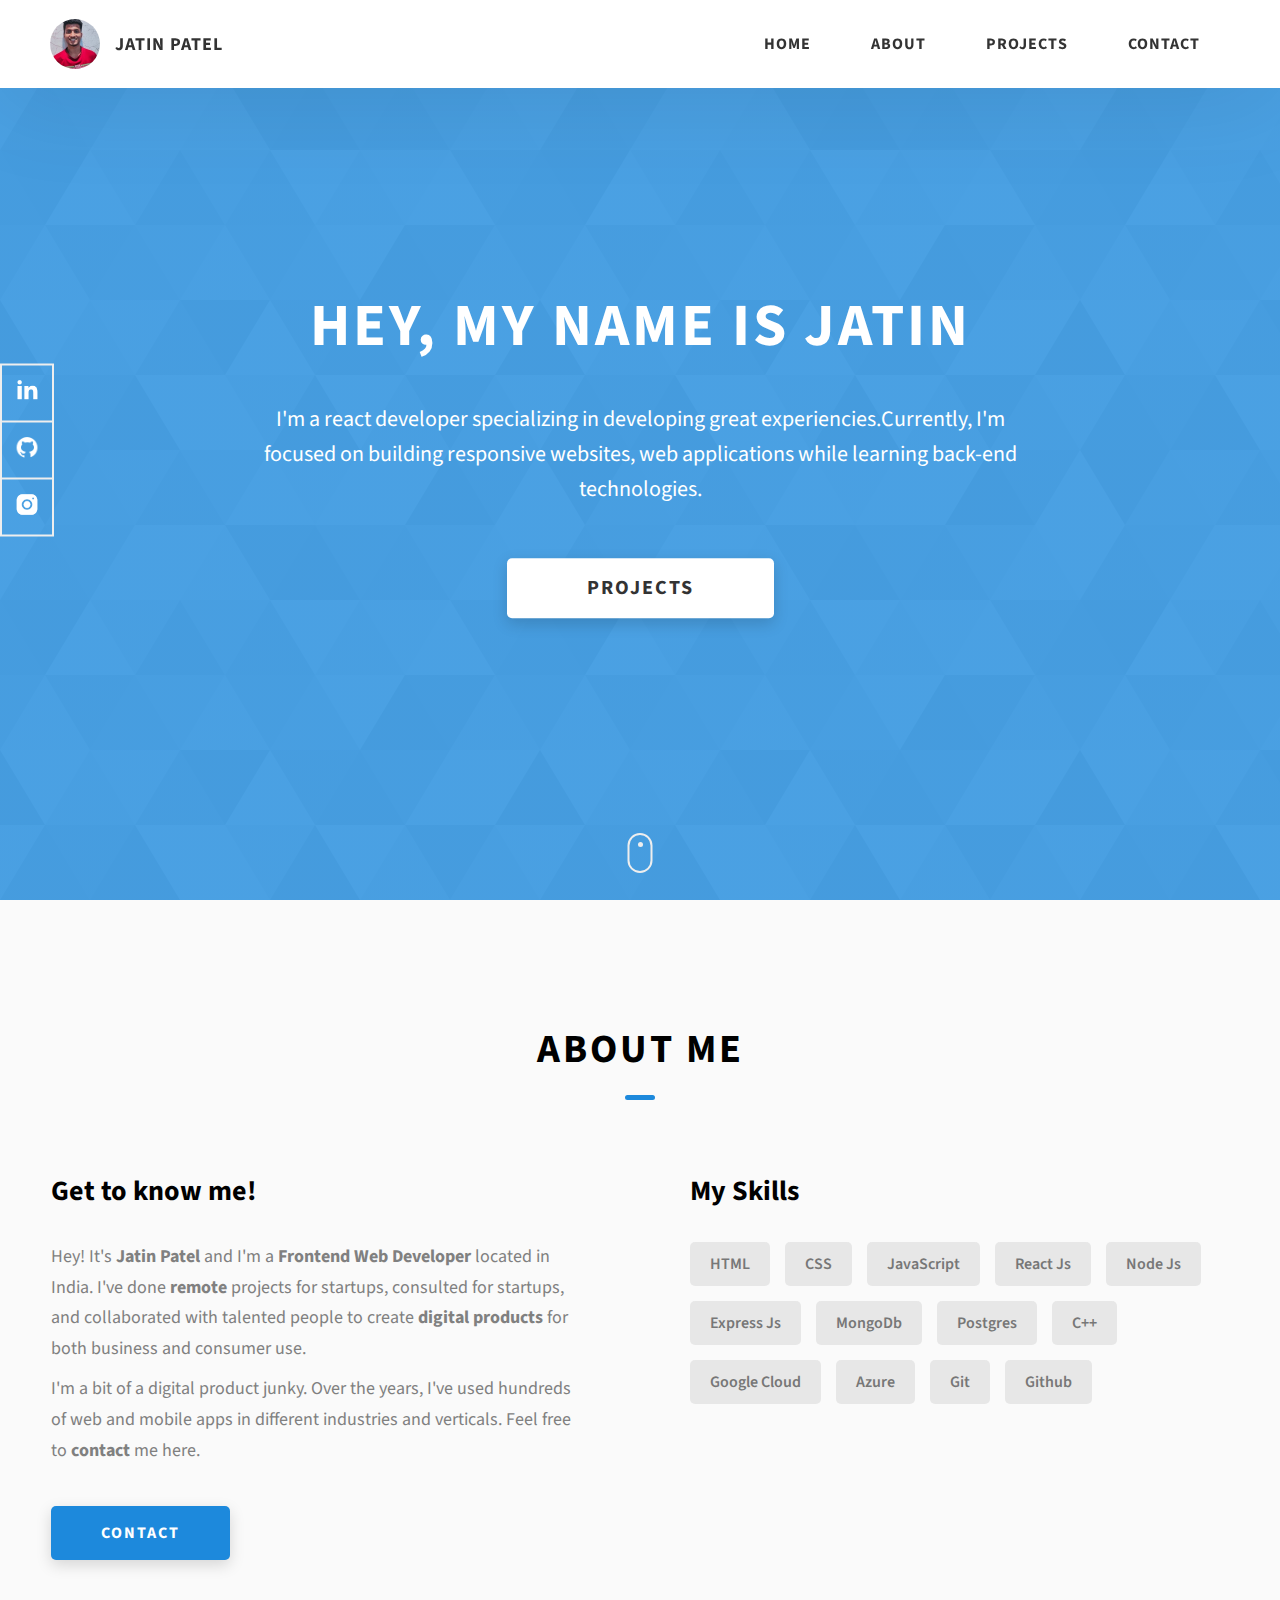
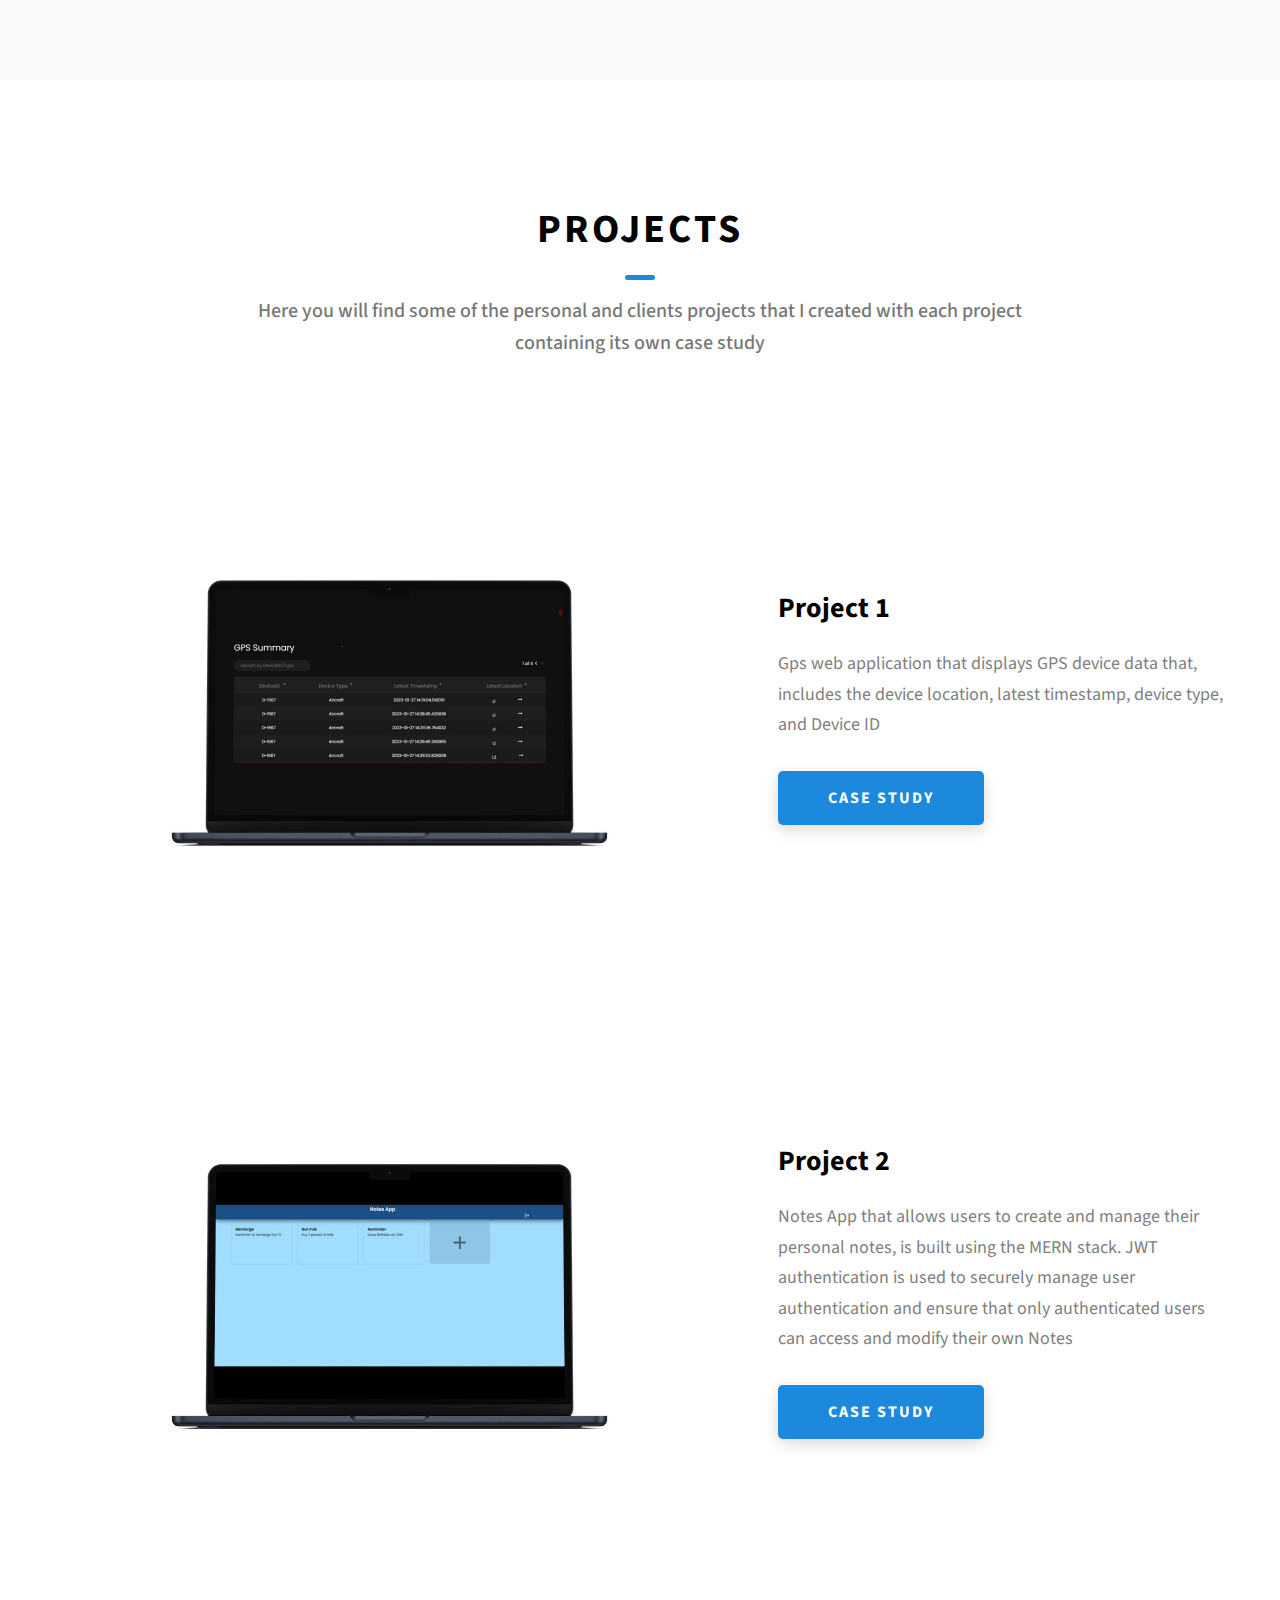
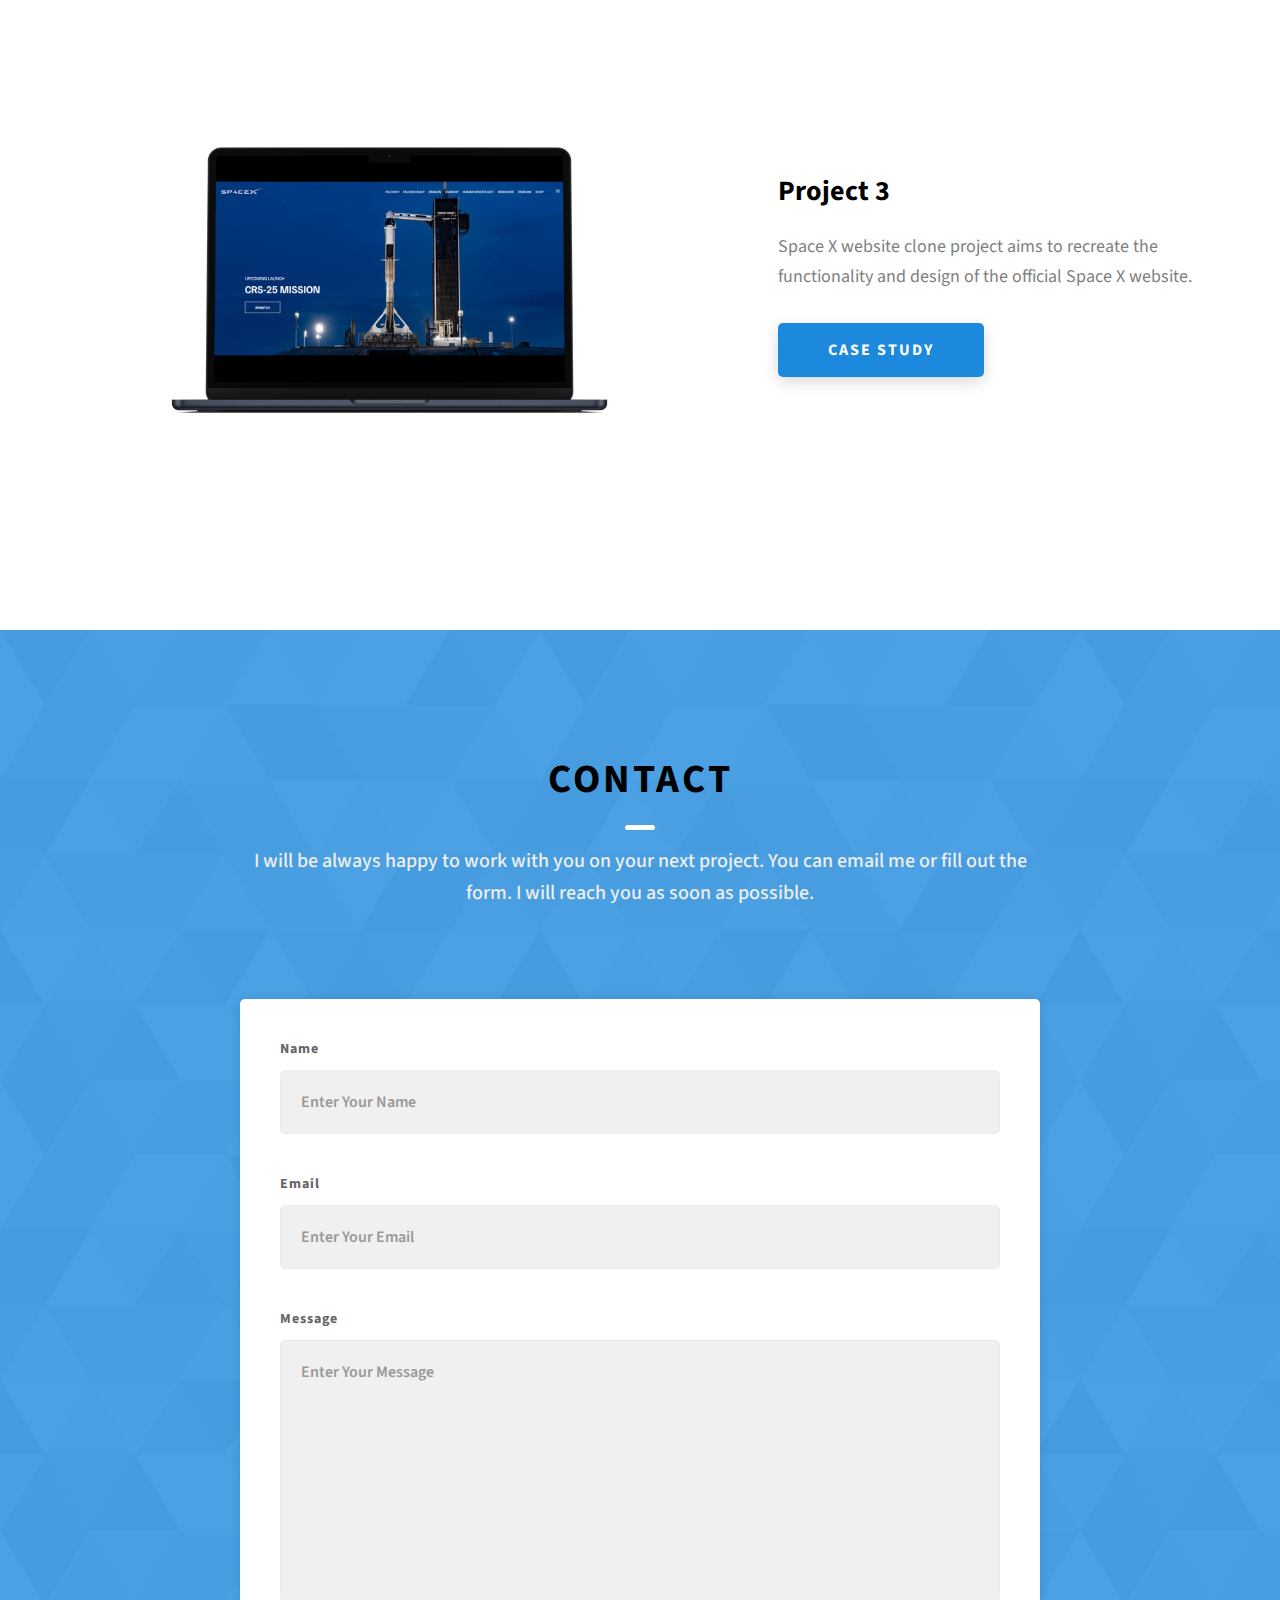
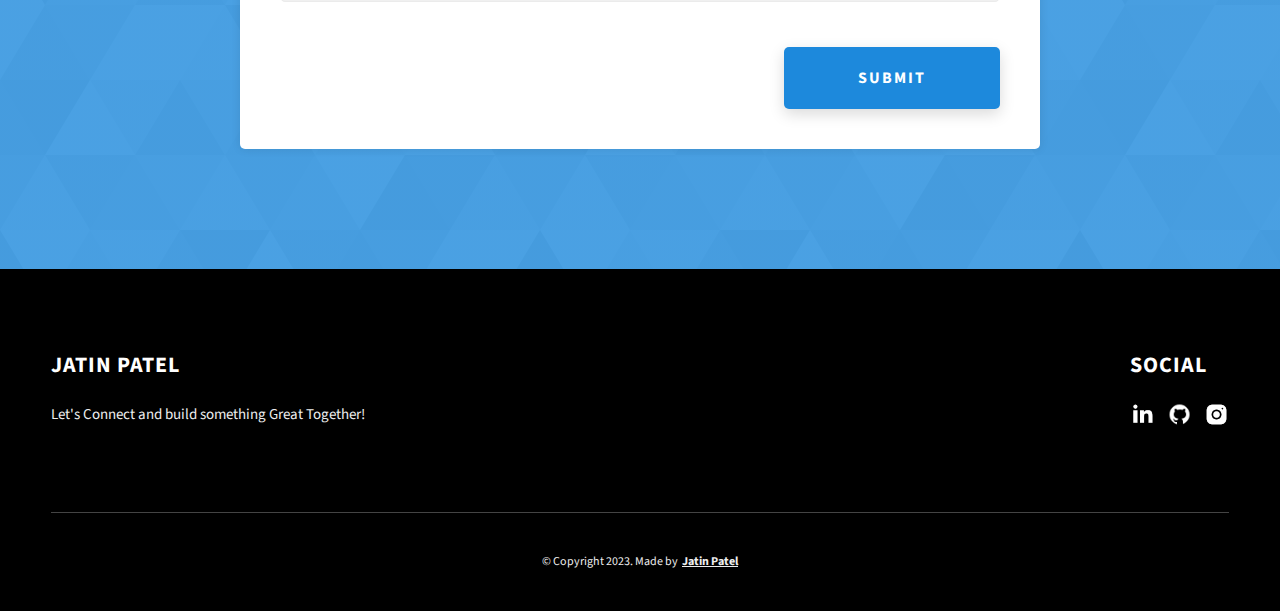
<file: index.html>
<!DOCTYPE html>
<html lang="en">
  <head>
    <meta charset="UTF-8" />
    <meta name="viewport" content="width=device-width, initial-scale=1.0" />
    <meta http-equiv="X-UA-Compatible" content="ie=edge" />
    <title>Jatin Portfolio</title>
    <meta name="description" content="Portfolio Template for Developer" />

    <link rel="stylesheet" href="css/style.css" />

    <link rel="preconnect" href="https://fonts.googleapis.com" />
    <link rel="preconnect" href="https://fonts.gstatic.com" crossorigin />
    <link
      href="https://fonts.googleapis.com/css2?family=Source+Sans+Pro:wght@400;600;700;900&display=swap"
      rel="stylesheet"
    />
  </head>
  <body>
    <header class="header">
      <div class="header__content">
        <div class="header__logo-container">
          <div class="header__logo-img-cont">
            <img
              src="./assets/png/jatin_photo.jpg"
              alt="Ram Maheshwari Logo Image"
              class="header__logo-img"
            />
          </div>
          <span class="header__logo-sub">Jatin Patel</span>
        </div>
        <div class="header__main">
          <ul class="header__links">
            <li class="header__link-wrapper">
              <a href="./index.html" class="header__link"> Home </a>
            </li>
            <li class="header__link-wrapper">
              <a href="./index.html#about" class="header__link">About </a>
            </li>
            <li class="header__link-wrapper">
              <a href="./index.html#projects" class="header__link">
                Projects
              </a>
            </li>
            <li class="header__link-wrapper">
              <a href="./index.html#contact" class="header__link"> Contact </a>
            </li>
          </ul>
          <div class="header__main-ham-menu-cont">
            <img
              src="./assets/svg/ham-menu.svg"
              alt="hamburger menu"
              class="header__main-ham-menu"
            />
            <img
              src="./assets/svg/ham-menu-close.svg"
              alt="hamburger menu close"
              class="header__main-ham-menu-close d-none"
            />
          </div>
        </div>
      </div>
      <div class="header__sm-menu">
        <div class="header__sm-menu-content">
          <ul class="header__sm-menu-links">
            <li class="header__sm-menu-link">
              <a href="./index.html"> Home </a>
            </li>

            <li class="header__sm-menu-link">
              <a href="./index.html#about"> About </a>
            </li>

            <li class="header__sm-menu-link">
              <a href="./index.html#projects"> Projects </a>
            </li>

            <li class="header__sm-menu-link">
              <a href="./index.html#contact"> Contact </a>
            </li>
          </ul>
        </div>
      </div>
    </header>
    <section class="home-hero">
      <div class="home-hero__content">
        <h1 class="heading-primary">Hey, My Name is Jatin</h1>
        <div class="home-hero__info">
          <p class="text-primary">
           I'm a react developer specializing in developing great experiencies.Currently, I'm focused on building responsive websites, web applications  while learning back-end technologies.
          </p>
        </div>
        <div class="home-hero__cta">
          <a href="./#projects" class="btn btn--bg">Projects</a>
        </div>
      </div>
      <div class="home-hero__socials">
        <div class="home-hero__social">
          <a href="https://www.linkedin.com/in/jatinp04/" class="home-hero__social-icon-link">
            <img
              src="./assets/png/linkedin-ico.png"
              alt="icon"
              class="home-hero__social-icon"
            />
          </a>
        </div>
        <div class="home-hero__social">
          <a href="https://github.com/jatinp04" class="home-hero__social-icon-link">
            <img
              src="./assets/png/github-ico.png"
              alt="icon"
              class="home-hero__social-icon"
            />
          </a>
        </div>
       
      
        <div class="home-hero__social">
          <a
            href="https://www.instagram.com/jatinp04/"
            class="home-hero__social-icon-link home-hero__social-icon-link--bd-none"
          >
            <img
              src="./assets/png/insta-ico.png"
              alt="icon"
              class="home-hero__social-icon"
            />
          </a>
        </div>
      </div>
      <div class="home-hero__mouse-scroll-cont">
        <div class="mouse"></div>
      </div>
    </section>


    <section id="about" class="about sec-pad">
      <div class="main-container">
        <h2 class="heading heading-sec heading-sec__mb-med">
          <span class="heading-sec__main">About Me</span>
          <span class="heading-sec__sub">
       
          </span>
        </h2>
        <div class="about__content">
          <div class="about__content-main">
            <h3 class="about__content-title">Get to know me!</h3>
            <div class="about__content-details">
              <p class="about__content-details-para">
                Hey! It's
                <strong>Jatin Patel</strong>
                and I'm a <strong> Frontend Web Developer </strong> located in
                India. I've done
                <strong> remote </strong>
                projects for startups, consulted for startups, and collaborated
                with talented people to create
                <strong>digital products </strong>
                for both business and consumer use.
              </p>
              <p class="about__content-details-para">
                I'm a bit of a digital product junky. Over the years, I've used
                hundreds of web and mobile apps in different industries and
                verticals. Feel free to
                <strong>contact</strong> me here.
              </p>
            </div>
            <a href="./#contact" class="btn btn--med btn--theme dynamicBgClr"
              >Contact</a
            >
          </div>
          <div class="about__content-skills">
            <h3 class="about__content-title">My Skills</h3>
            <div class="skills">
              <div class="skills__skill">HTML</div>
              <div class="skills__skill">CSS</div>
              <div class="skills__skill">JavaScript</div>
              <div class="skills__skill">React Js</div>
              <div class="skills__skill">Node Js</div>
              <div class="skills__skill">Express Js</div>
              <div class="skills__skill">MongoDb</div>
              <div class="skills__skill">Postgres</div>
              <div class="skills__skill">C++</div>
              <div class="skills__skill">Google Cloud</div>
              <div class="skills__skill">Azure</div>
              <div class="skills__skill">Git</div>
              <div class="skills__skill">Github</div>
             
            </div>
          </div>
        </div>
      </div>
    </section>
    <section id="projects" class="projects sec-pad">
      <div class="main-container">
        <h2 class="heading heading-sec heading-sec__mb-bg">
          <span class="heading-sec__main">Projects</span>
          <span class="heading-sec__sub">
            Here you will find some of the personal and clients projects that I created with each project containing its own case study
          </span>
        </h2>

        <div class="projects__content">
          <div class="projects__row">
            <div class="projects__row-img-cont">
              <img
                src="./assets/jpeg/gps.jpg"
                alt="Software Screenshot"
                class="projects__row-img"
                loading="lazy"
              />
            </div>
            <div class="projects__row-content">
              <h3 class="projects__row-content-title">Project 1</h3>
              <p class="projects__row-content-desc">
                Gps web application that displays GPS device data that, includes the device location, latest timestamp, device type, and Device ID
              </p>
              <a
                href="./project-1.html"
                class="btn btn--med btn--theme dynamicBgClr"
                target="_blank"
                >Case Study</a
              >
            </div>
          </div>
          <div class="projects__row">
            <div class="projects__row-img-cont">
              <img
                src="./assets/jpeg/notes.jpg"
                alt="Software Screenshot"
                class="projects__row-img"
                loading="lazy"
              />
            </div>
            <div class="projects__row-content">
              <h3 class="projects__row-content-title">Project 2</h3>
              <p class="projects__row-content-desc">
                Notes App that allows users to create and manage their personal notes, is built using the MERN stack. JWT authentication is used to securely manage user authentication and ensure that only authenticated users can access and modify their own Notes
              </p>
              <a
                href="./project-2.html"
                class="btn btn--med btn--theme dynamicBgClr"
                target="_blank"
                >Case Study</a
              >
            </div>
          </div>
          <div class="projects__row">
            <div class="projects__row-img-cont">
              <img
                src="./assets/jpeg/space.jpg"
                alt="Software Screenshot"
                class="projects__row-img"
                loading="lazy"
              />
            </div>
            <div class="projects__row-content">
              <h3 class="projects__row-content-title">Project 3</h3>
              <p class="projects__row-content-desc">
                Space X website clone project aims to recreate the functionality and design of the official Space X website.
              </p>
              <a
                href="./project-3.html"
                class="btn btn--med btn--theme dynamicBgClr"
                target="_blank"
                >Case Study</a
              >
            </div>
          </div>
        </div>
      </div>
    </section>
    <section id="contact" class="contact sec-pad dynamicBg">
      <div class="main-container">
        <h2 class="heading heading-sec heading-sec__mb-med">
          <span class="heading-sec__main heading-sec__main--lt">Contact</span>
          <span class="heading-sec__sub heading-sec__sub--lt">
            I will be always happy to work with you on your next project. You can email me or fill out the form. I will reach you as soon as possible.
          </span>
        </h2>
        <div class="contact__form-container">
          <form name="ContactForm" method="POST" data-netlify="true" action="#" class="contact__form">
            <div class="contact__form-field">
              <label class="contact__form-label" for="name">Name</label>
              <input
                required
                placeholder="Enter Your Name"
                type="text"
                class="contact__form-input"
                name="name"
                id="name"
              />
            </div>
            <div class="contact__form-field">
              <label class="contact__form-label" for="email">Email</label>
              <input
                required
                placeholder="Enter Your Email"
                type="text"
                class="contact__form-input"
                name="email"
                id="email"
              />
            </div>
            <div class="contact__form-field">
              <label class="contact__form-label" for="message">Message</label>
              <textarea
                required
                cols="30"
                rows="10"
                class="contact__form-input"
                placeholder="Enter Your Message"
                name="message"
                id="message"
              ></textarea>
            </div>
            <button type="submit" class="btn btn--theme contact__btn">
              Submit
            </button>
          </form>
        </div>
      </div>
    </section>
    

    <footer class="main-footer">
      <div class="main-container">
        <div class="main-footer__upper">
          <div class="main-footer__row main-footer__row-1">
            <h2 class="heading heading-sm main-footer__heading-sm">
              <span>Social</span>
            </h2>
            <div class="main-footer__social-cont">
              <a target="_blank" rel="noreferrer" href="https://www.linkedin.com/in/jatinp04/">
                <img
                  class="main-footer__icon"
                  src="./assets/png/linkedin-ico.png"
                  alt="icon"
                />
              </a>
              <a target="_blank" rel="noreferrer" href="https://github.com/jatinp04">
                <img
                  class="main-footer__icon"
                  src="./assets/png/github-ico.png"
                  alt="icon"
                />
              </a>
             
              
              <a target="_blank" rel="noreferrer" href="https://www.instagram.com/jatinp04/">
                <img
                  class="main-footer__icon main-footer__icon--mr-none"
                  src="./assets/png/insta-ico.png"
                  alt="icon"
                />
              </a>
            </div>
          </div>
          <div class="main-footer__row main-footer__row-2">
            <h4 class="heading heading-sm text-lt">Jatin Patel</h4>
            <p class="main-footer__short-desc">
            Let's Connect and build something Great Together!
            </p>
          </div>
        </div>

        <div class="main-footer__lower">
          &copy; Copyright 2023. Made by
          <a rel="noreferrer" target="_blank" href="#"
            >Jatin Patel</a
          >
        </div>
      </div>
    </footer>

    <script src="./index.js"></script>
  </body>
</html>
</file>
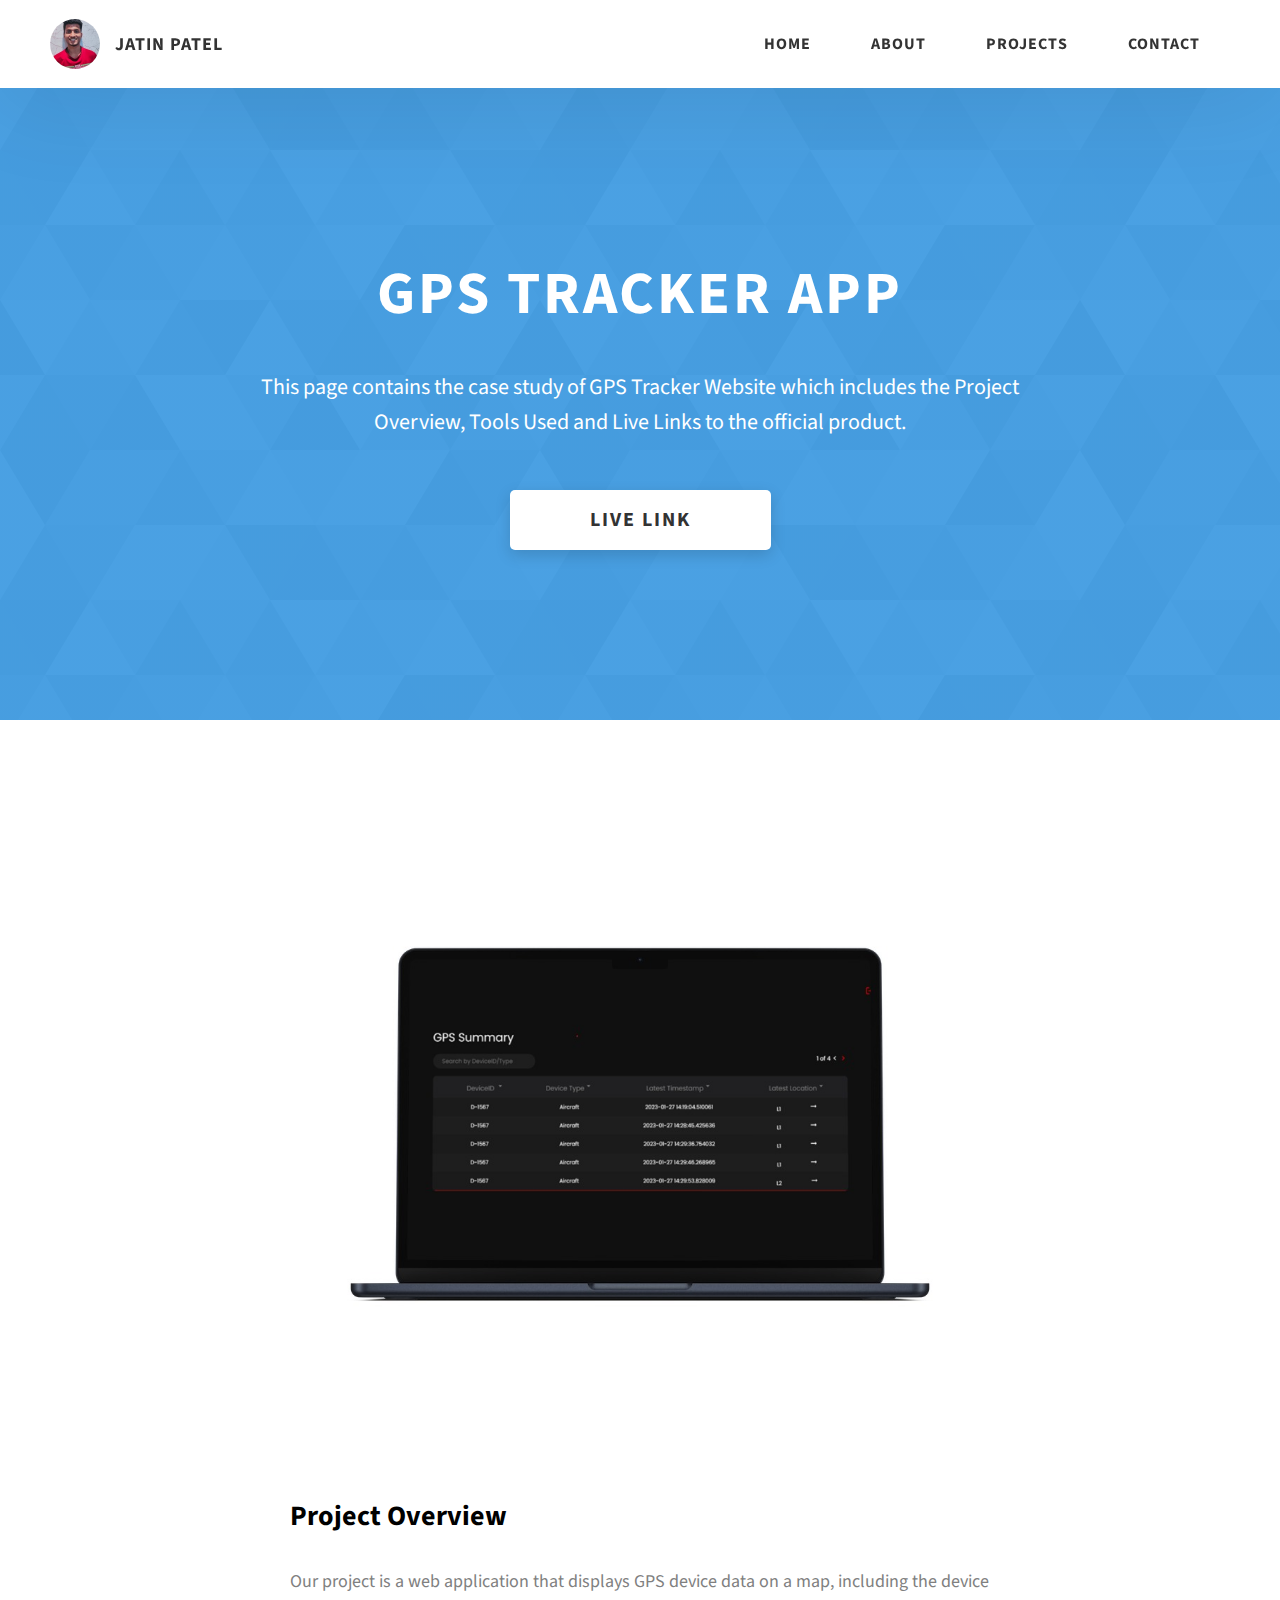
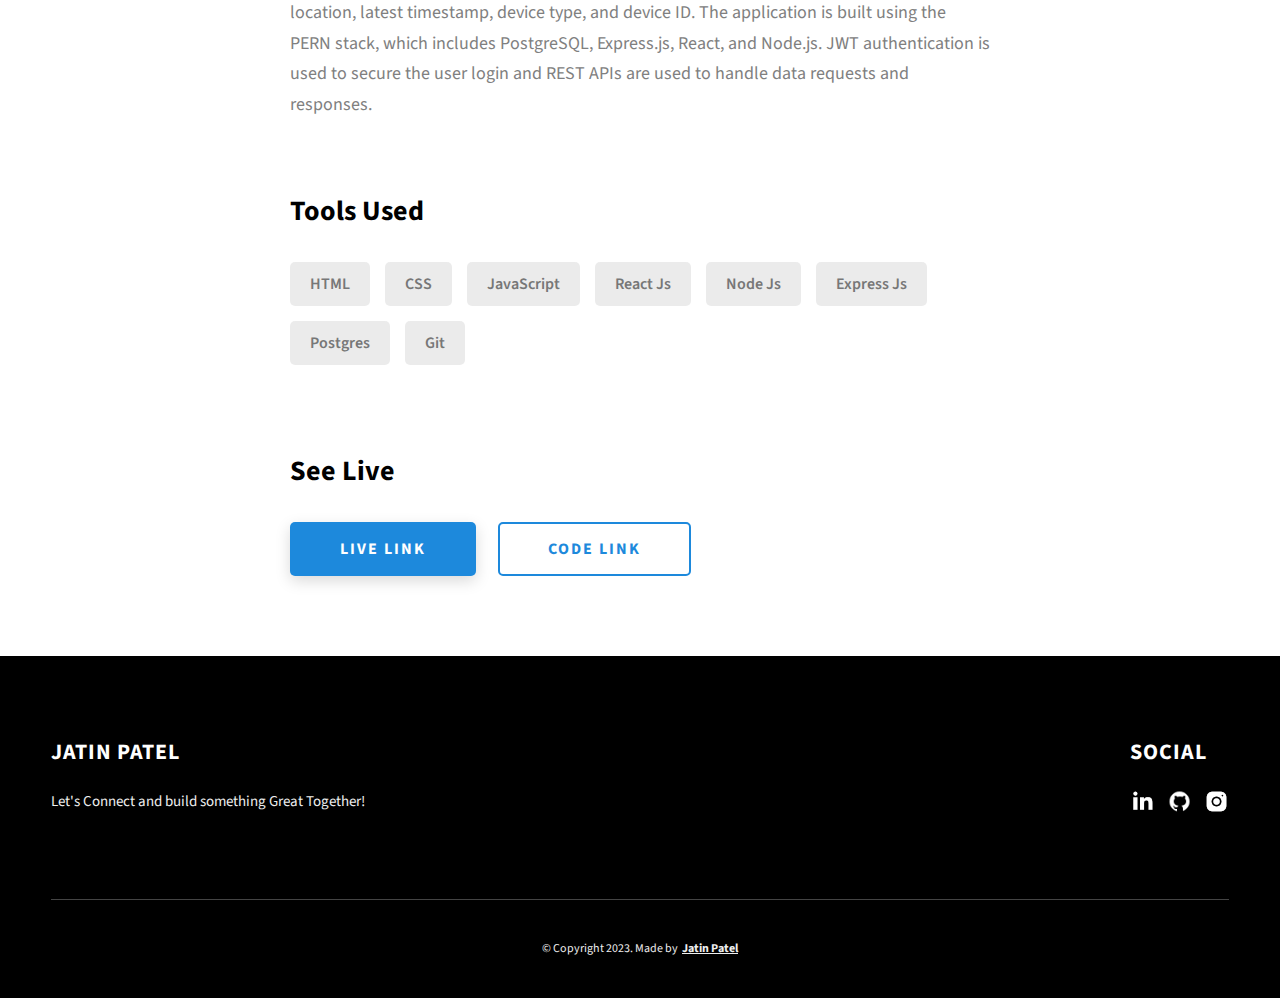
<file: project-1.html>
<!DOCTYPE html>
<html lang="en">
  <head>
    <meta charset="UTF-8" />
    <meta name="viewport" content="width=device-width, initial-scale=1.0" />
    <meta http-equiv="X-UA-Compatible" content="ie=edge" />
    <title>Case Study of Project 1</title>
    <meta name="description" content="Case study page of Project" />

    <link rel="stylesheet" href="css/style.css" />

    <link rel="preconnect" href="https://fonts.googleapis.com" />
    <link rel="preconnect" href="https://fonts.gstatic.com" crossorigin />
    <link
      href="https://fonts.googleapis.com/css2?family=Source+Sans+Pro:wght@400;600;700;900&display=swap"
      rel="stylesheet"
    />
  </head>
  <body>
    <header class="header">
      <div class="header__content">
        <div class="header__logo-container">
          <div class="header__logo-img-cont">
            <img
              src="./assets/png/jatin_photo.jpg"
              alt="Jatin_image"
              class="header__logo-img"
            />
          </div>
          <span class="header__logo-sub">Jatin Patel</span>
        </div>
        <div class="header__main">
          <ul class="header__links">
            <li class="header__link-wrapper">
              <a href="./index.html" class="header__link"> Home </a>
            </li>
            <li class="header__link-wrapper">
              <a href="./index.html#about" class="header__link">About </a>
            </li>
            <li class="header__link-wrapper">
              <a href="./index.html#projects" class="header__link">
                Projects
              </a>
            </li>
            <li class="header__link-wrapper">
              <a href="./index.html#contact" class="header__link"> Contact </a>
            </li>
          </ul>
          <div class="header__main-ham-menu-cont">
            <img
              src="./assets/svg/ham-menu.svg"
              alt="hamburger menu"
              class="header__main-ham-menu"
            />
            <img
              src="./assets/svg/ham-menu-close.svg"
              alt="hamburger menu close"
              class="header__main-ham-menu-close d-none"
            />
          </div>
        </div>
      </div>
      <div class="header__sm-menu">
        <div class="header__sm-menu-content">
          <ul class="header__sm-menu-links">
            <li class="header__sm-menu-link">
              <a href="./index.html"> Home </a>
            </li>

            <li class="header__sm-menu-link">
              <a href="./index.html#about"> About </a>
            </li>

            <li class="header__sm-menu-link">
              <a href="./index.html#projects"> Projects </a>
            </li>

            <li class="header__sm-menu-link">
              <a href="./index.html#contact"> Contact </a>
            </li>
          </ul>
        </div>
      </div>
    </header>
    <section class="project-cs-hero">
      <div class="project-cs-hero__content">
        <h1 class="heading-primary">GPS Tracker App</h1>
        <div class="project-cs-hero__info">
          <p class="text-primary">
            This page contains the case study of GPS Tracker Website which includes the Project Overview, Tools Used and Live Links to the official product.
          </p>
        </div>
        <div class="project-cs-hero__cta">
          <a href="https://gpsfrontend.onrender.com/" class="btn btn--bg" target="_blank">Live Link</a>
        </div>
      </div>
    </section>
    <section class="project-details">
      <div class="main-container">
        <div class="project-details__content">
          <div class="project-details__showcase-img-cont">
            <img
              src="./assets/jpeg/gps.jpg"
              alt="Project Image"
              class="project-details__showcase-img"
            />
          </div>
          <div class="project-details__content-main">
            <div class="project-details__desc">
              <h3 class="project-details__content-title">Project Overview</h3>
              <p class="project-details__desc-para">
                Our project is a web application that displays GPS device data on a map, including the device location, latest timestamp, device type, and device ID. The application is built using the PERN stack, which includes PostgreSQL, Express.js, React, and Node.js. JWT authentication is used to secure the user login and REST APIs are used to handle data requests and responses.
              </p>
              <p class="project-details__desc-para">
              
              </p>
            </div>
            <div class="project-details__tools-used">
              <h3 class="project-details__content-title">Tools Used</h3>
              <div class="skills">
                <div class="skills__skill">HTML</div>
                <div class="skills__skill">CSS</div>
                <div class="skills__skill">JavaScript</div>
                <div class="skills__skill">React Js</div>
                <div class="skills__skill">Node Js</div>
                <div class="skills__skill">Express Js</div>
                <div class="skills__skill">Postgres</div>
                <div class="skills__skill">Git</div>
               
              </div>
            </div>
            <div class="project-details__links">
              <h3 class="project-details__content-title">See Live</h3>
              <a
                href="https://gpsfrontend.onrender.com/"
                class="btn btn--med btn--theme project-details__links-btn"
                target="https://gpsfrontend.onrender.com/"
                >Live Link</a
              >
              <a
                href="https://github.com/jatinp04/GPS_App"
                class="btn btn--med btn--theme-inv project-details__links-btn"
                target="_blank"
                >Code Link</a
              >
            </div>
          </div>
        </div>
      </div>
    </section>
   
    <footer class="main-footer">
      <div class="main-container">
        <div class="main-footer__upper">
          <div class="main-footer__row main-footer__row-1">
            <h2 class="heading heading-sm main-footer__heading-sm">
              <span>Social</span>
            </h2>
            <div class="main-footer__social-cont">
              <a target="_blank" rel="noreferrer" href="https://www.linkedin.com/in/jatinp04/">
                <img
                  class="main-footer__icon"
                  src="./assets/png/linkedin-ico.png"
                  alt="icon"
                />
              </a>
              <a target="_blank" rel="noreferrer" href="https://github.com/jatinp04">
                <img
                  class="main-footer__icon"
                  src="./assets/png/github-ico.png"
                  alt="icon"
                />
              </a>
             
              
              <a target="_blank" rel="noreferrer" href="https://www.instagram.com/jatinp04/">
                <img
                  class="main-footer__icon main-footer__icon--mr-none"
                  src="./assets/png/insta-ico.png"
                  alt="icon"
                />
              </a>
            </div>
          </div>
          <div class="main-footer__row main-footer__row-2">
            <h4 class="heading heading-sm text-lt">Jatin Patel</h4>
            <p class="main-footer__short-desc">
            Let's Connect and build something Great Together!
            </p>
          </div>
        </div>

        <div class="main-footer__lower">
          &copy; Copyright 2023. Made by
          <a rel="noreferrer" target="_blank" href="#"
            >Jatin Patel</a
          >
        </div>
      </div>
    </footer>
    <script src="./index.js"></script>
  </body>
</html>
</file>
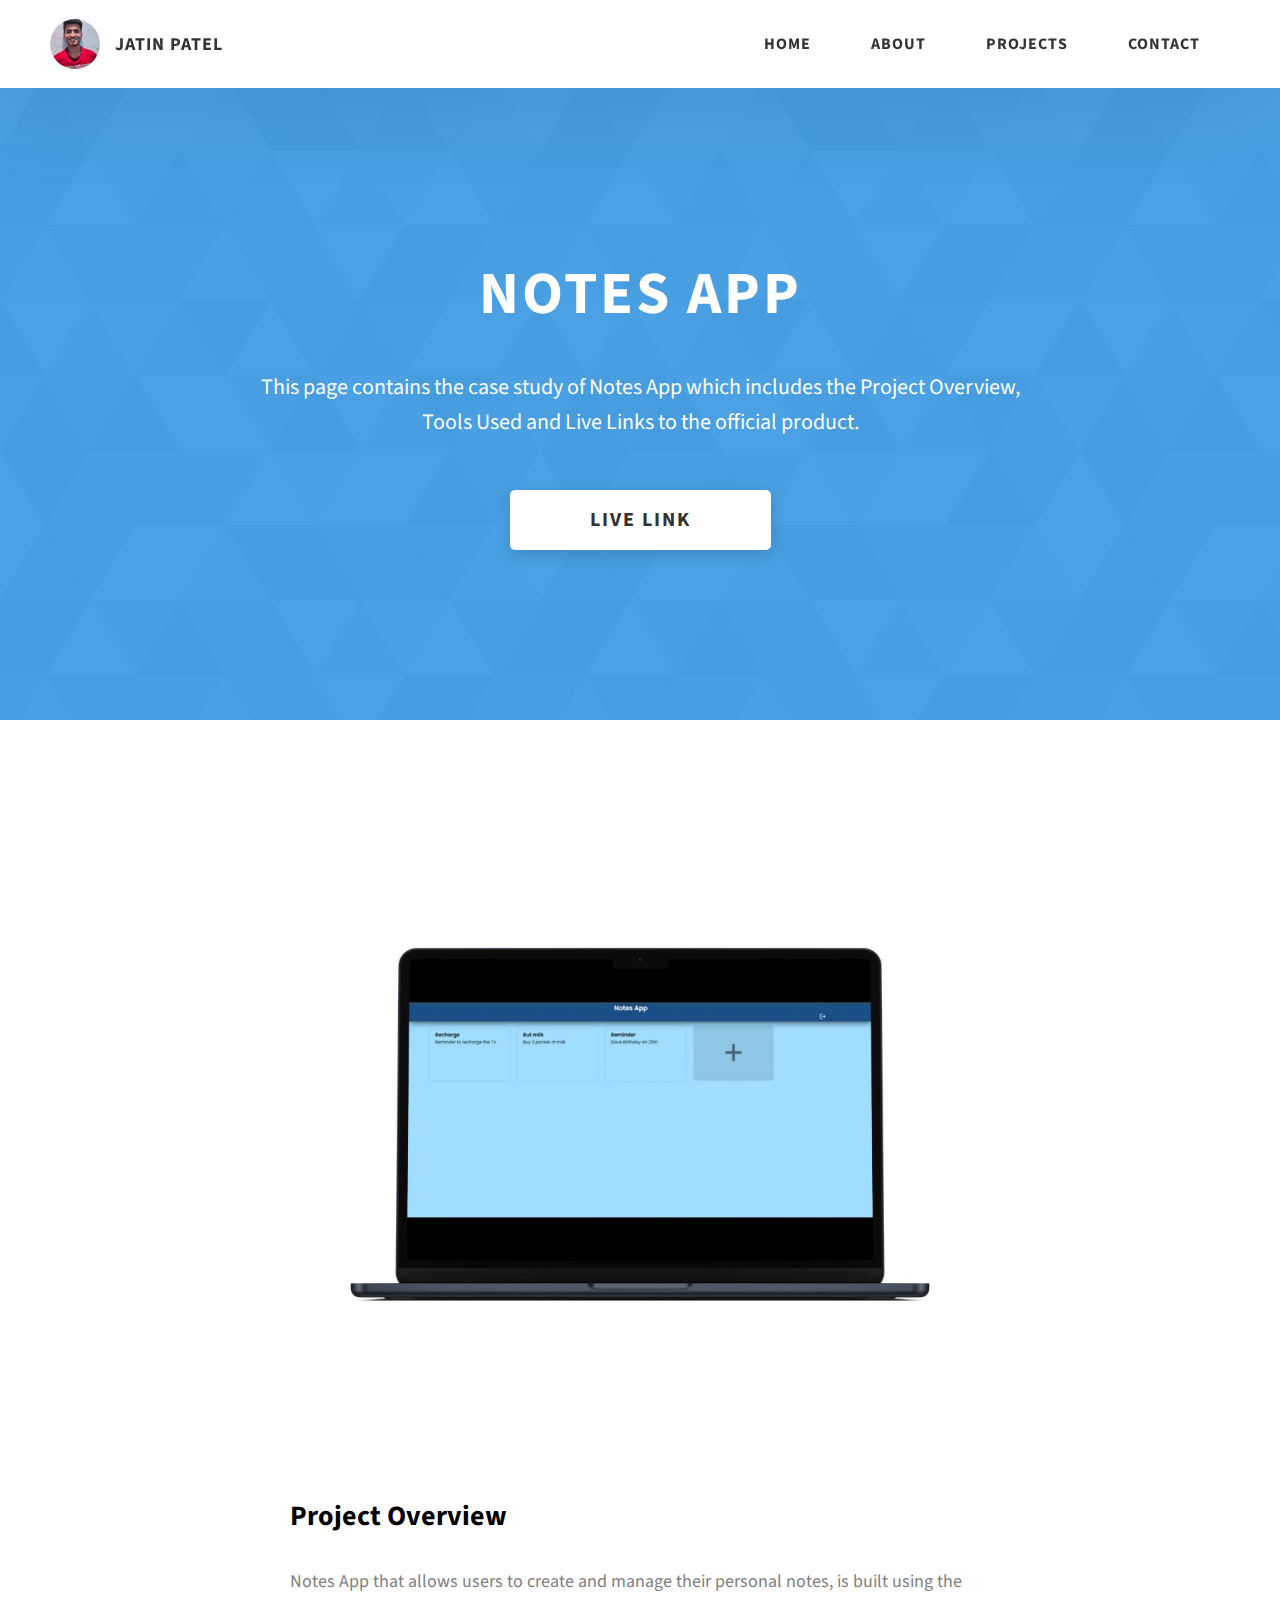
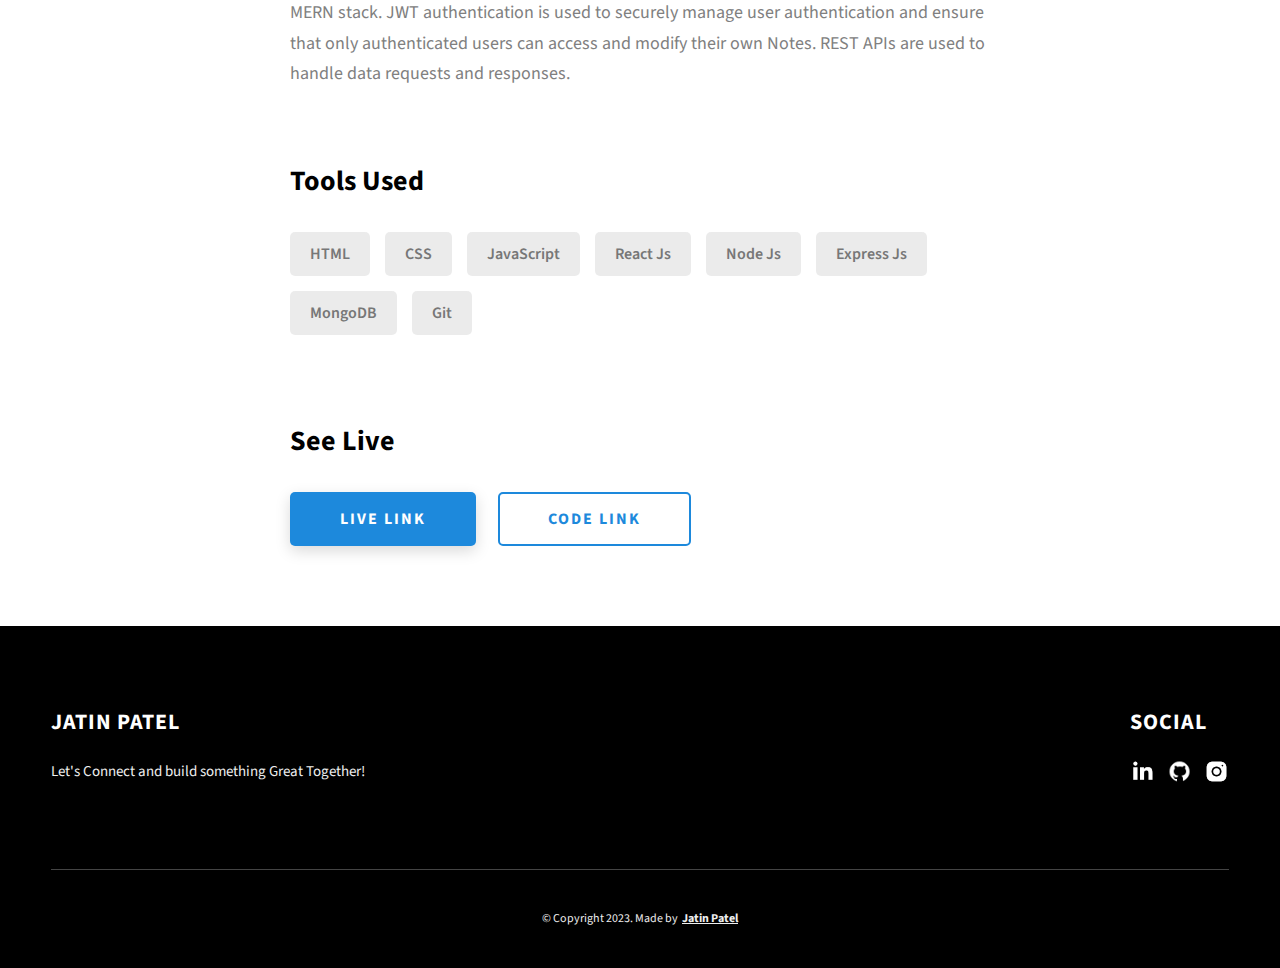
<file: project-2.html>
<!DOCTYPE html>
<html lang="en">
  <head>
    <meta charset="UTF-8" />
    <meta name="viewport" content="width=device-width, initial-scale=1.0" />
    <meta http-equiv="X-UA-Compatible" content="ie=edge" />
    <title>Case Study of Project 2</title>
    <meta name="description" content="Case study page of Project" />

    <link rel="stylesheet" href="css/style.css" />

    <link rel="preconnect" href="https://fonts.googleapis.com" />
    <link rel="preconnect" href="https://fonts.gstatic.com" crossorigin />
    <link
      href="https://fonts.googleapis.com/css2?family=Source+Sans+Pro:wght@400;600;700;900&display=swap"
      rel="stylesheet"
    />
  </head>
  <body>
    <header class="header">
      <div class="header__content">
        <div class="header__logo-container">
          <div class="header__logo-img-cont">
            <img
              src="./assets/png/jatin_photo.jpg"
              alt="Jatin_image"
              class="header__logo-img"
            />
          </div>
          <span class="header__logo-sub">Jatin Patel</span>
        </div>
        <div class="header__main">
          <ul class="header__links">
            <li class="header__link-wrapper">
              <a href="./index.html" class="header__link"> Home </a>
            </li>
            <li class="header__link-wrapper">
              <a href="./index.html#about" class="header__link">About </a>
            </li>
            <li class="header__link-wrapper">
              <a href="./index.html#projects" class="header__link">
                Projects
              </a>
            </li>
            <li class="header__link-wrapper">
              <a href="./index.html#contact" class="header__link"> Contact </a>
            </li>
          </ul>
          <div class="header__main-ham-menu-cont">
            <img
              src="./assets/svg/ham-menu.svg"
              alt="hamburger menu"
              class="header__main-ham-menu"
            />
            <img
              src="./assets/svg/ham-menu-close.svg"
              alt="hamburger menu close"
              class="header__main-ham-menu-close d-none"
            />
          </div>
        </div>
      </div>
      <div class="header__sm-menu">
        <div class="header__sm-menu-content">
          <ul class="header__sm-menu-links">
            <li class="header__sm-menu-link">
              <a href="./index.html"> Home </a>
            </li>

            <li class="header__sm-menu-link">
              <a href="./index.html#about"> About </a>
            </li>

            <li class="header__sm-menu-link">
              <a href="./index.html#projects"> Projects </a>
            </li>

            <li class="header__sm-menu-link">
              <a href="./index.html#contact"> Contact </a>
            </li>
          </ul>
        </div>
      </div>
    </header>
    <section class="project-cs-hero">
      <div class="project-cs-hero__content">
        <h1 class="heading-primary">Notes App</h1>
        <div class="project-cs-hero__info">
          <p class="text-primary">
         This page contains the case study of Notes App which includes the Project Overview, Tools Used and Live Links to the official product.
          </p>
          
          
        </div>
        <div class="project-cs-hero__cta">
          <a href="https://notesfrontend.onrender.com/" class="btn btn--bg" target="_blank">Live Link</a>
        </div>
      </div>
    </section>
    <section class="project-details">
      <div class="main-container">
        <div class="project-details__content">
          <div class="project-details__showcase-img-cont">
            <img
              src="./assets/jpeg/notes.jpg"
              alt="Project Image"
              class="project-details__showcase-img"
            />
          </div>
          <div class="project-details__content-main">
            <div class="project-details__desc">
              <h3 class="project-details__content-title">Project Overview</h3>
              <p class="project-details__desc-para">
                Notes App that allows users to create and manage their personal notes, is built using the MERN stack. JWT authentication is used to securely manage user authentication and ensure that only authenticated users can access and modify their own Notes.
                REST APIs are used to handle data requests and responses.
              </p>
              <p class="project-details__desc-para">
              
              </p>
            </div>
            <div class="project-details__tools-used">
              <h3 class="project-details__content-title">Tools Used</h3>
              <div class="skills">
                <div class="skills__skill">HTML</div>
                <div class="skills__skill">CSS</div>
                <div class="skills__skill">JavaScript</div>
                <div class="skills__skill">React Js</div>
                <div class="skills__skill">Node Js</div>
                <div class="skills__skill">Express Js</div>
                <div class="skills__skill">MongoDB</div>
                <div class="skills__skill">Git</div>
               
              </div>
            </div>
            <div class="project-details__links">
              <h3 class="project-details__content-title">See Live</h3>
              <a
                href="https://notesfrontend.onrender.com/"
                class="btn btn--med btn--theme project-details__links-btn"
                target="https://gpsfrontend.onrender.com/"
                >Live Link</a
              >
              <a
                href="https://github.com/jatinp04/Notes-App"
                class="btn btn--med btn--theme-inv project-details__links-btn"
                target="_blank"
                >Code Link</a
              >
            </div>
          </div>
        </div>
      </div>
    </section>
   
    <footer class="main-footer">
      <div class="main-container">
        <div class="main-footer__upper">
          <div class="main-footer__row main-footer__row-1">
            <h2 class="heading heading-sm main-footer__heading-sm">
              <span>Social</span>
            </h2>
            <div class="main-footer__social-cont">
              <a target="_blank" rel="noreferrer" href="https://www.linkedin.com/in/jatinp04/">
                <img
                  class="main-footer__icon"
                  src="./assets/png/linkedin-ico.png"
                  alt="icon"
                />
              </a>
              <a target="_blank" rel="noreferrer" href="https://github.com/jatinp04">
                <img
                  class="main-footer__icon"
                  src="./assets/png/github-ico.png"
                  alt="icon"
                />
              </a>
             
              
              <a target="_blank" rel="noreferrer" href="https://www.instagram.com/jatinp04/">
                <img
                  class="main-footer__icon main-footer__icon--mr-none"
                  src="./assets/png/insta-ico.png"
                  alt="icon"
                />
              </a>
            </div>
          </div>
          <div class="main-footer__row main-footer__row-2">
            <h4 class="heading heading-sm text-lt">Jatin Patel</h4>
            <p class="main-footer__short-desc">
            Let's Connect and build something Great Together!
            </p>
          </div>
        </div>

        <div class="main-footer__lower">
          &copy; Copyright 2023. Made by
          <a rel="noreferrer" target="_blank" href="#"
            >Jatin Patel</a
          >
        </div>
      </div>
    </footer>
    <script src="./index.js"></script>
  </body>
</html>
</file>
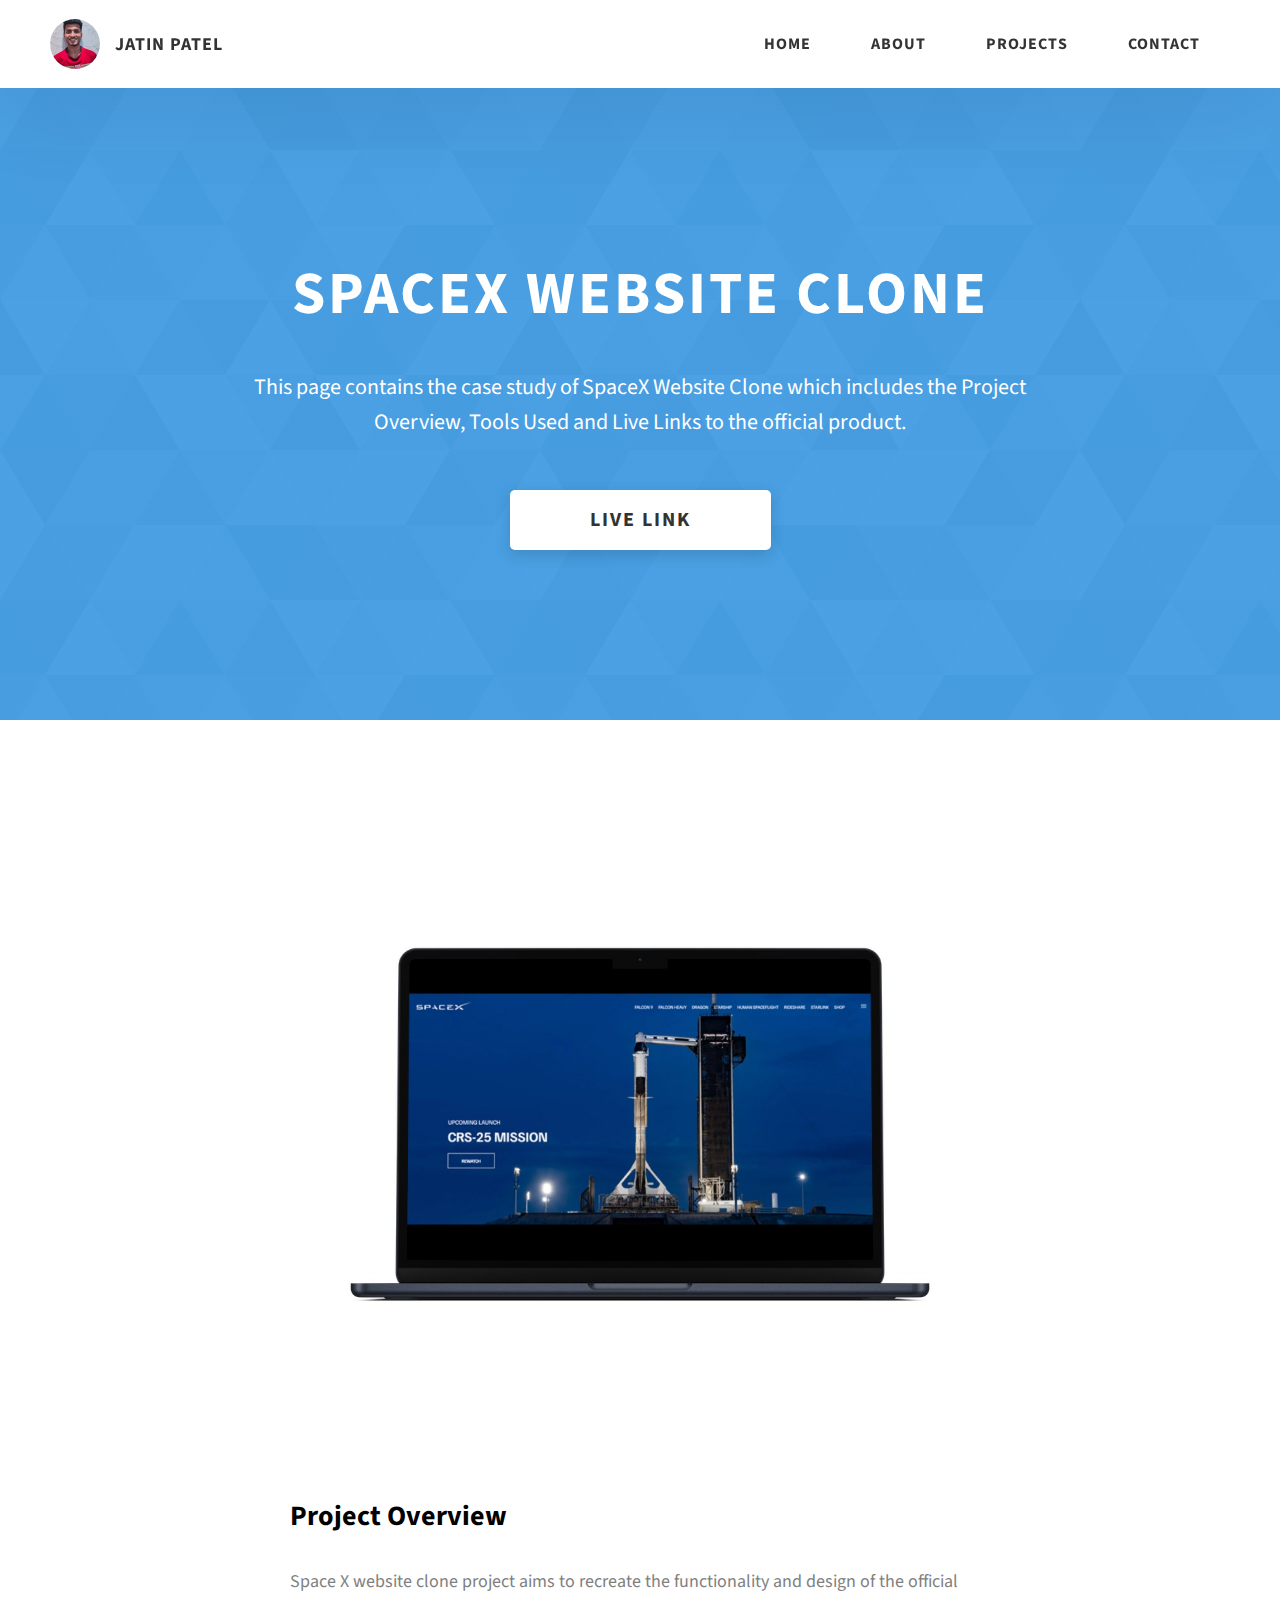
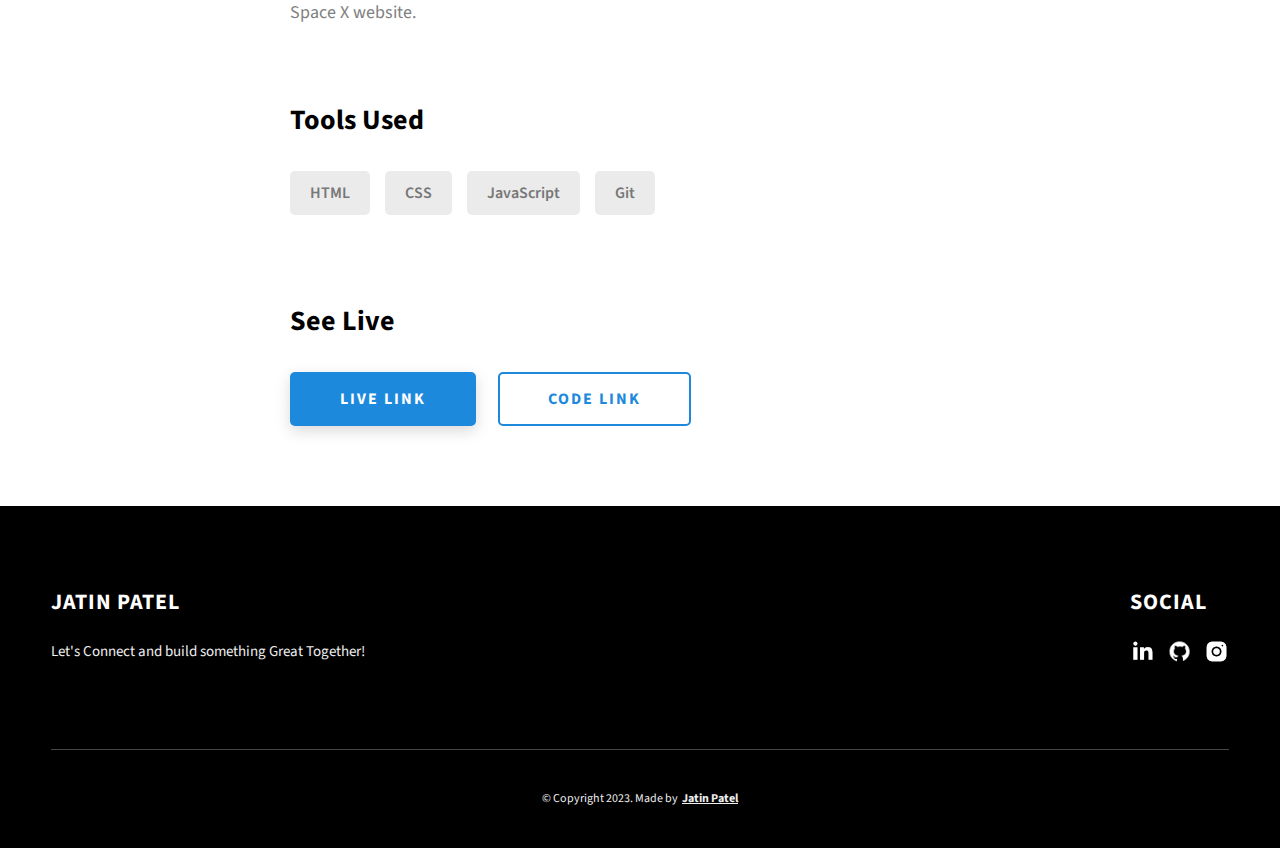
<file: project-3.html>
<!DOCTYPE html>
<html lang="en">
  <head>
    <meta charset="UTF-8" />
    <meta name="viewport" content="width=device-width, initial-scale=1.0" />
    <meta http-equiv="X-UA-Compatible" content="ie=edge" />
    <title>Case Study of Project 3</title>
    <meta name="description" content="Case study page of Project" />

    <link rel="stylesheet" href="css/style.css" />

    <link rel="preconnect" href="https://fonts.googleapis.com" />
    <link rel="preconnect" href="https://fonts.gstatic.com" crossorigin />
    <link
      href="https://fonts.googleapis.com/css2?family=Source+Sans+Pro:wght@400;600;700;900&display=swap"
      rel="stylesheet"
    />
  </head>
  <body>
    <header class="header">
      <div class="header__content">
        <div class="header__logo-container">
          <div class="header__logo-img-cont">
            <img
              src="./assets/png/jatin_photo.jpg"
              alt="Jatin_image"
              class="header__logo-img"
            />
          </div>
          <span class="header__logo-sub">Jatin Patel</span>
        </div>
        <div class="header__main">
          <ul class="header__links">
            <li class="header__link-wrapper">
              <a href="./index.html" class="header__link"> Home </a>
            </li>
            <li class="header__link-wrapper">
              <a href="./index.html#about" class="header__link">About </a>
            </li>
            <li class="header__link-wrapper">
              <a href="./index.html#projects" class="header__link">
                Projects
              </a>
            </li>
            <li class="header__link-wrapper">
              <a href="./index.html#contact" class="header__link"> Contact </a>
            </li>
          </ul>
          <div class="header__main-ham-menu-cont">
            <img
              src="./assets/svg/ham-menu.svg"
              alt="hamburger menu"
              class="header__main-ham-menu"
            />
            <img
              src="./assets/svg/ham-menu-close.svg"
              alt="hamburger menu close"
              class="header__main-ham-menu-close d-none"
            />
          </div>
        </div>
      </div>
      <div class="header__sm-menu">
        <div class="header__sm-menu-content">
          <ul class="header__sm-menu-links">
            <li class="header__sm-menu-link">
              <a href="./index.html"> Home </a>
            </li>

            <li class="header__sm-menu-link">
              <a href="./index.html#about"> About </a>
            </li>

            <li class="header__sm-menu-link">
              <a href="./index.html#projects"> Projects </a>
            </li>

            <li class="header__sm-menu-link">
              <a href="./index.html#contact"> Contact </a>
            </li>
          </ul>
        </div>
      </div>
    </header>
    <section class="project-cs-hero">
      <div class="project-cs-hero__content">
        <h1 class="heading-primary">SpaceX Website Clone</h1>
        <div class="project-cs-hero__info">
          <p class="text-primary">
         This page contains the case study of SpaceX Website Clone which includes the Project Overview, Tools Used and Live Links to the official product.
          </p>
          
          
        </div>
        <div class="project-cs-hero__cta">
          <a href="https://spacex-clone-steel.vercel.app/" class="btn btn--bg" target="_blank">Live Link</a>
        </div>
      </div>
    </section>
    <section class="project-details">
      <div class="main-container">
        <div class="project-details__content">
          <div class="project-details__showcase-img-cont">
            <img
              src="./assets/jpeg/space.jpg"
              alt="Project Image"
              class="project-details__showcase-img"
            />
          </div>
          <div class="project-details__content-main">
            <div class="project-details__desc">
              <h3 class="project-details__content-title">Project Overview</h3>
              <p class="project-details__desc-para">
                Space X website clone project aims to recreate the functionality and design of the official Space X website.
              </p>
              <p class="project-details__desc-para">
              
              </p>
            </div>
            <div class="project-details__tools-used">
              <h3 class="project-details__content-title">Tools Used</h3>
              <div class="skills">
                <div class="skills__skill">HTML</div>
                <div class="skills__skill">CSS</div>
                <div class="skills__skill">JavaScript</div>
               
                <div class="skills__skill">Git</div>
               
              </div>
            </div>
            <div class="project-details__links">
              <h3 class="project-details__content-title">See Live</h3>
              <a
                href="https://spacex-clone-steel.vercel.app/"
                class="btn btn--med btn--theme project-details__links-btn"
                target="https://spacex-clone-steel.vercel.app/"
                >Live Link</a
              >
              <a
                href="https://github.com/jatinp04/Spacex-Clone"
                class="btn btn--med btn--theme-inv project-details__links-btn"
                target="_blank"
                >Code Link</a
              >
            </div>
          </div>
        </div>
      </div>
    </section>
   
    <footer class="main-footer">
      <div class="main-container">
        <div class="main-footer__upper">
          <div class="main-footer__row main-footer__row-1">
            <h2 class="heading heading-sm main-footer__heading-sm">
              <span>Social</span>
            </h2>
            <div class="main-footer__social-cont">
              <a target="_blank" rel="noreferrer" href="https://www.linkedin.com/in/jatinp04/">
                <img
                  class="main-footer__icon"
                  src="./assets/png/linkedin-ico.png"
                  alt="icon"
                />
              </a>
              <a target="_blank" rel="noreferrer" href="https://github.com/jatinp04">
                <img
                  class="main-footer__icon"
                  src="./assets/png/github-ico.png"
                  alt="icon"
                />
              </a>
             
              
              <a target="_blank" rel="noreferrer" href="https://www.instagram.com/jatinp04/">
                <img
                  class="main-footer__icon main-footer__icon--mr-none"
                  src="./assets/png/insta-ico.png"
                  alt="icon"
                />
              </a>
            </div>
          </div>
          <div class="main-footer__row main-footer__row-2">
            <h4 class="heading heading-sm text-lt">Jatin Patel</h4>
            <p class="main-footer__short-desc">
            Let's Connect and build something Great Together!
            </p>
          </div>
        </div>

        <div class="main-footer__lower">
          &copy; Copyright 2023. Made by
          <a rel="noreferrer" target="_blank" href="#"
            >Jatin Patel</a
          >
        </div>
      </div>
    </footer>
    <script src="./index.js"></script>
  </body>
</html>
</file>
<file: css/style.css>
/*
0 - 600px:      Phone
600 - 900px:    Tablet portrait
900 - 1200px:   Tablet landscape
[1200 - 1800] is where our normal styles apply
1800px + :      Big desktop
$breakpoint arguement choices:
- phone
- tab-port
- tab-land
- big-desktop

Inside media queries 1em is always 16px i.e 1em = 16px at every screen size only inside media queries
*/
*,
*::after,
*::before {
  margin: 0;
  padding: 0;
  box-sizing: inherit;
  font-family: inherit;
}

html {
  font-size: 62.5%;
  scroll-behavior: smooth;
}
@media only screen and (max-width: 75em) {
  html {
    font-size: 59%;
  }
}
@media only screen and (max-width: 56.25em) {
  html {
    font-size: 56%;
  }
}
@media only screen and (min-width: 112.5em) {
  html {
    font-size: 65%;
  }
}

body {
  box-sizing: border-box;
  position: relative;
  line-height: 1.5;
  font-family: sans-serif;
  overflow-x: hidden;
  overflow-y: scroll;
  font-family: "Source Sans Pro", sans-serif;
}

a {
  text-decoration: none;
  color: inherit;
}

li {
  list-style: none;
}

input:focus,
button:focus,
a:focus,
textarea:focus {
  outline: none;
}

button {
  border: none;
  cursor: pointer;
}

textarea {
  resize: none;
}

.heading-primary {
  font-size: 6rem;
  text-transform: uppercase;
  letter-spacing: 3px;
  text-align: center;
}
@media only screen and (max-width: 37.5em) {
  .heading-primary {
    font-size: 4.5rem;
  }
}

.heading-sec__mb-bg {
  margin-bottom: 11rem;
}
@media only screen and (max-width: 56.25em) {
  .heading-sec__mb-bg {
    margin-bottom: 8rem;
  }
}

.heading-sec__mb-med {
  margin-bottom: 9rem;
}
@media only screen and (max-width: 56.25em) {
  .heading-sec__mb-med {
    margin-bottom: 8rem;
  }
}

.heading-sec__main {
  display: block;
  font-size: 4rem;
  text-transform: uppercase;
  letter-spacing: 1px;
  letter-spacing: 3px;
  text-align: center;
  margin-bottom: 3.5rem;
  position: relative;
}
.heading-sec__main--lt {
  color:black;
}
.heading-sec__main--lt::after {
  content: "";
  background: #fff !important;
}
.heading-sec__main::after {
  content: "";
  position: absolute;
  top: calc(100% + 1.5rem);
  height: 5px;
  width: 3rem;
  background: #1d89dc;
  left: 50%;
  transform: translateX(-50%);
  border-radius: 5px;
}
@media only screen and (max-width: 37.5em) {
  .heading-sec__main::after {
    top: calc(100% + 1.2rem);
  }
}

.heading-sec__sub {
  display: block;
  text-align: center;
  color: #777;
  font-size: 2rem;
  font-weight: 500;
  max-width: 80rem;
  margin: auto;
  line-height: 1.6;
}
@media only screen and (max-width: 37.5em) {
  .heading-sec__sub {
    font-size: 1.8rem;
  }
}
.heading-sec__sub--lt {
  color: #eee;
}

.heading-sm {
  font-size: 2.2rem;
  text-transform: uppercase;
  letter-spacing: 1px;
}

.main-container {
  max-width: 120rem;
  margin: auto;
  width: 92%;
}

.btn {
  background: #fff;
  color: #333;
  text-transform: uppercase;
  letter-spacing: 2px;
  display: inline-block;
  font-weight: 700;
  border-radius: 5px;
  box-shadow: 0 5px 15px 0 rgba(0, 0, 0, 0.15);
  transition: transform 0.3s;
}
.btn:hover {
  transform: translateY(-3px);
}
.btn--bg {
  padding: 1.5rem 8rem;
  font-size: 2rem;
}
.btn--med {
  padding: 1.5rem 5rem;
  font-size: 1.6rem;
}
.btn--theme {
  background: #1d89dc;
  color: #fff;
}
.btn--theme-inv {
  color: #1d89dc;
  background: #fff;
  border: 2px solid #1d89dc;
  box-shadow: none;
  padding: calc(1.5rem - 2px) calc(5rem - 2px);
}

.sec-pad {
  padding: 12rem 0;
}
@media only screen and (max-width: 56.25em) {
  .sec-pad {
    padding: 8rem 0;
  }
}

.text-primary {
  color: #fff;
  font-size: 2.2rem;
  text-align: center;
  width: 100%;
  line-height: 1.6;
}
@media only screen and (max-width: 37.5em) {
  .text-primary {
    font-size: 2rem;
  }
}

.d-none {
  display: none;
}

.home-hero {
  color: #fff;
  background: linear-gradient(
      to right,
      rgba(29, 137, 220, 0.8),
      rgba(29, 137, 220, 0.8)
    ),
    url(../../assets/svg/common-bg.svg);
  background-position: center;
  height: 100vh;
  min-height: 80rem;
  max-height: 120rem;
  position: relative;
}
@media only screen and (max-width: 37.5em) {
  .home-hero {
    height: unset;
    min-height: unset;
  }
}
.home-hero__socials {
  position: absolute;
  top: 50%;
  border: 2px solid #eee;
  border-left: 2px solid #eee;
  transform: translateY(-50%);
}
@media only screen and (max-width: 56.25em) {
  .home-hero__socials {
    display: none;
  }
}
.home-hero__mouse-scroll-cont {
  position: absolute;
  bottom: 3%;
  left: 50%;
  transform: translateX(-50%);
}
@media only screen and (max-width: 37.5em) {
  .home-hero__mouse-scroll-cont {
    display: none;
  }
}
.home-hero__social {
  width: 5rem;
}
.home-hero__social-icon-link {
  width: 100%;
  display: block;
  padding: 1.2rem;
  border-bottom: 2px solid #eee;
  transition: background 0.3s;
}
.home-hero__social-icon-link:hover {
  background: rgba(255, 255, 255, 0.1);
}
.home-hero__social-icon-link--bd-none {
  border-bottom: 0;
}
.home-hero__social-icon {
  width: 100%;
}
.home-hero__content {
  position: absolute;
  top: 50%;
  left: 50%;
  transform: translate(-50%, -50%);
  max-width: 90rem;
  width: 92%;
}
@media only screen and (max-width: 37.5em) {
  .home-hero__content {
    padding: 19rem 0 13rem 0;
    margin: auto;
    position: static;
    transform: translate(0, 0);
  }
}
.home-hero__info {
  margin: 3rem auto 0 auto;
  max-width: 80rem;
}
.home-hero__cta {
  margin-top: 5rem;
  text-align: center;
}

.about {
  background: #fafafa;
}
.about__content {
  display: grid;
  grid-template-columns: 1fr 1fr;
  grid-gap: 10rem;
}
@media only screen and (max-width: 56.25em) {
  .about__content {
    grid-template-columns: 1fr;
    grid-gap: 8rem;
  }
}
.about__content-title {
  font-weight: 700;
  font-size: 2.8rem;
  margin-bottom: 3rem;
}
@media only screen and (max-width: 37.5em) {
  .about__content-title {
    font-size: 2.4rem;
  }
}
.about__content-details-para {
  font-size: 1.8rem;
  color: grey;
  max-width: 60rem;
  line-height: 1.7;
  margin-bottom: 1rem;
}
.about__content-details-para--hl {
  font-weight: 700;
  margin: 0 3px;
}
.about__content-details-para:last-child {
  margin-bottom: 4rem;
}

.projects__row {
  display: grid;
  grid-template-columns: 1.5fr 1fr;
  grid-gap: 5rem;
  margin-bottom: 11rem;
}
@media only screen and (max-width: 56.25em) {
  .projects__row {
    grid-template-columns: 1fr;
    grid-gap: 2rem;
    margin-bottom: 8rem;
  }
}
@media only screen and (max-width: 56.25em) {
  .projects__row {
    text-align: center;
  }
}
.projects__row:last-child {
  margin-bottom: 0;
}
.projects__row-img-cont {
  overflow: hidden;
}
.projects__row-img {
  width: 100%;
  display: block;
  object-fit: cover;
}
.projects__row-content {
  padding: 2rem 0;
  display: flex;
  justify-content: center;
  flex-direction: column;
  align-items: flex-start;
}
@media only screen and (max-width: 56.25em) {
  .projects__row-content {
    align-items: center;
  }
}
.projects__row-content-title {
  font-weight: 700;
  font-size: 2.8rem;
  margin-bottom: 2rem;
}
@media only screen and (max-width: 37.5em) {
  .projects__row-content-title {
    font-size: 2.4rem;
  }
}
.projects__row-content-desc {
  font-size: 1.8rem;
  color: grey;
  max-width: 60rem;
  line-height: 1.7;
  margin-bottom: 3rem;
}
@media only screen and (max-width: 37.5em) {
  .projects__row-content-desc {
    font-size: 1.7rem;
  }
}

.contact {
  background: linear-gradient(
      to right,
      rgba(29, 137, 220, 0.8),
      rgba(29, 137, 220, 0.8)
    ),
    url(../../assets/svg/common-bg.svg);
  background-size: cover;
  background-position: center;
}
.contact__form-container {
  box-shadow: 0 0 10px rgba(0, 0, 0, 0.1);
  background: white;
  padding: 4rem;
  margin-top: 6rem;
  max-width: 80rem;
  text-align: right;
  width: 95%;
  border-radius: 5px;
  margin: 5rem auto 0 auto;
}
@media only screen and (max-width: 37.5em) {
  .contact__form-container {
    padding: 3rem;
  }
}
.contact__form-field {
  margin-bottom: 4rem;
}
@media only screen and (max-width: 37.5em) {
  .contact__form-field {
    margin-bottom: 3rem;
  }
}
.contact__form-label {
  color: #666;
  font-size: 1.4rem;
  letter-spacing: 1px;
  font-weight: 700;
  margin-bottom: 1rem;
  display: block;
  text-align: left;
}
.contact__form-input {
  color: #333;
  padding: 2rem;
  width: 100%;
  border: 1px solid #ebebeb;
  font-size: 1.6rem;
  letter-spacing: 0px;
  background: #f0f0f0;
  border-radius: 5px;
  font-weight: 600;
  /* Code for Modern Browsers */
  /* Code for WebKit, Blink, Edge */
  /* Code for Internet Explorer 10-11 */
  /* Code for Microsoft Edge */
  /* Code for Mozilla Firefox 4 to 18 */
  /* Code for Mozilla Firefox 19+ */
}
.contact__form-input::placeholder {
  color: #999;
  font-weight: 600;
  font-size: 1.6rem;
}
.contact__form-input::-webkit-input-placeholder {
  color: #999;
  font-weight: 600;
  font-size: 1.6rem;
}
.contact__form-input:-ms-input-placeholder {
  color: #999;
  font-weight: 600;
  font-size: 1.6rem;
}
.contact__form-input::-ms-input-placeholder {
  color: #999;
  font-weight: 600;
  font-size: 1.6rem;
}
.contact__form-input:-moz-placeholder {
  opacity: 1;
  color: #999;
  font-weight: 600;
  font-size: 1.6rem;
}
.contact__form-input::-moz-placeholder {
  opacity: 1;
  color: #999;
  font-weight: 600;
  font-size: 1.6rem;
}
.contact__btn {
  width: 30%;
  padding: 2rem 4rem;
  font-size: 1.6rem;
}
@media only screen and (max-width: 37.5em) {
  .contact__btn {
    width: 100%;
  }
}

.project-cs-hero {
  color: #fff;
  background: linear-gradient(
      to right,
      rgba(29, 137, 220, 0.8),
      rgba(29, 137, 220, 0.8)
    ),
    url(../../assets/svg/common-bg.svg);
  background-size: cover;
  background-position: center;
  position: relative;
}
@media only screen and (max-width: 37.5em) {
  .project-cs-hero {
    height: unset;
    min-height: unset;
  }
}
.project-cs-hero__content {
  padding: 25rem 0 17rem 0;
  max-width: 90rem;
  width: 92%;
  margin: auto;
}
@media only screen and (max-width: 37.5em) {
  .project-cs-hero__content {
    padding: 19rem 0 13rem 0;
    margin: auto;
    position: static;
    transform: translate(0, 0);
  }
}
.project-cs-hero__info {
  margin: 3rem auto 0 auto;
  max-width: 80rem;
}
.project-cs-hero__cta {
  margin-top: 5rem;
  text-align: center;
}

.project-details__content {
  padding: 8rem 0;
  max-width: 90rem;
  margin: auto;
}
.project-details__content-title {
  font-weight: 700;
  font-size: 2.8rem;
  margin-bottom: 3rem;
}
@media only screen and (max-width: 37.5em) {
  .project-details__content-title {
    font-size: 2.4rem;
  }
}

.project-details__showcase-img-cont {
  width: 100%;
  margin-bottom: 6rem;
}

.project-details__showcase-img {
  width: 100%;
}

.project-details__content-main {
  width: 100%;
  max-width: 70rem;
  margin: auto;
}

.project-details__desc {
  margin: 0 0 7rem 0;
}
.project-details__desc-para {
  font-size: 1.8rem;
  line-height: 1.7;
  color: grey;
  margin-bottom: 2rem;
}

.project-details__tools-used {
  margin: 0 0 7rem 0;
}
.project-details__tools-used-list {
  display: flex;
  flex-wrap: wrap;
}
.project-details__tools-used-item {
  padding: 1rem 2rem;
  margin-bottom: 1.5rem;
  margin-right: 1.5rem;
  font-size: 1.6rem;
  background: rgba(153, 153, 153, 0.2);
  border-radius: 5px;
  font-weight: 600;
  color: #777;
}

.project-details__links {
  margin: 0 0;
}
.project-details__links-btn {
  margin-right: 2rem;
}
@media only screen and (max-width: 37.5em) {
  .project-details__links-btn {
    margin-right: 0;
    width: 70%;
    margin-bottom: 2rem;
    text-align: center;
  }
}
.project-details__links-btn:last-child {
  margin: 0;
}
@media only screen and (max-width: 37.5em) {
  .project-details__links-btn:last-child {
    margin: 0;
  }
}

.header {
  position: fixed;
  width: 100%;
  z-index: 1000;
  background: #000;
  background: #fff;
  box-shadow: 0 10px 100px rgba(0, 0, 0, 0.1);
}
.header__content {
  display: flex;
  align-items: center;
  justify-content: space-between;
  padding: 1rem 5rem;
}
@media only screen and (max-width: 56.25em) {
  .header__content {
    padding: 0 2rem;
  }
}
.header__logo-container {
  display: flex;
  align-items: center;
  cursor: pointer;
  color: #333;
  transition: color 0.3s;
}
.header__logo-container:hover {
  color: #1d89dc;
}
.header__logo-img-cont {
  width: 5rem;
  height: 5rem;
  border-radius: 50px;
  overflow: hidden;
  margin-right: 1.5rem;
  background: #1d89dc;
}
@media only screen and (max-width: 56.25em) {
  .header__logo-img-cont {
    width: 4.5rem;
    height: 4.5rem;
    margin-right: 1.2rem;
  }
}
.header__logo-img {
  width: 100%;
  height: 100%;
  object-fit: cover;
  object-position: center;
  display: block;
}
.header__logo-sub {
  font-size: 1.8rem;
  text-transform: uppercase;
  font-weight: 700;
  letter-spacing: 1px;
}
.header__links {
  display: flex;
}
@media only screen and (max-width: 37.5em) {
  .header__links {
    display: none;
  }
}
.header__link {
  padding: 2.2rem 3rem;
  display: inline-block;
  font-size: 1.6rem;
  color: #333;
  text-transform: uppercase;
  letter-spacing: 1px;
  font-weight: 700;
  transition: color 0.3s;
}
.header__link:hover {
  color: #1d89dc;
}
@media only screen and (max-width: 56.25em) {
  .header__link {
    padding: 3rem 1.8rem;
    font-size: 1.5rem;
  }
}
.header__main-ham-menu-cont {
  display: none;
  width: 3rem;
  padding: 2.2rem 0;
}
@media only screen and (max-width: 37.5em) {
  .header__main-ham-menu-cont {
    display: block;
  }
}
.header__main-ham-menu {
  width: 100%;
}
.header__main-ham-menu-close {
  width: 100%;
}
.header__sm-menu {
  background: #fff;
  position: absolute;
  width: 100%;
  top: 100%;
  visibility: hidden;
  opacity: 0;
  transition: all 0.3s;
  box-shadow: 0px 5px 5px 0px rgba(0, 0, 0, 0.1);
  -webkit-box-shadow: 0px 5px 5px 0px rgba(0, 0, 0, 0.1);
  -moz-box-shadow: 0px 5px 5px 0px rgba(0, 0, 0, 0.1);
}
.header__sm-menu--active {
  visibility: hidden;
  opacity: 0;
}
@media only screen and (max-width: 37.5em) {
  .header__sm-menu--active {
    visibility: visible;
    opacity: 1;
  }
}
.header__sm-menu-link a {
  display: block;
  text-decoration: none;
  padding: 2.5rem 3rem;
  font-size: 1.6rem;
  color: #333;
  text-align: right;
  border-bottom: 1px solid #eee;
  font-weight: 700;
  text-transform: uppercase;
  letter-spacing: 2px;
  transition: color 0.3s;
}
.header__sm-menu-link a:hover {
  color: #1d89dc;
}
.header__sm-menu-link:first-child a {
  border-top: 1px solid #eee;
}
.header__sm-menu-link-last {
  border-bottom: 0;
}

.main-footer {
  background: #000;
  color: #fff;
}
.main-footer__upper {
  display: flex;
  justify-content: space-between;
  padding: 8rem 0;
}
@media only screen and (max-width: 56.25em) {
  .main-footer__upper {
    padding: 6rem 0;
  }
}
@media only screen and (max-width: 37.5em) {
  .main-footer__upper {
    display: block;
  }
}
.main-footer__row-1 {
  order: 2;
}
@media only screen and (max-width: 56.25em) {
  .main-footer__row-1 {
    margin-bottom: 5rem;
  }
}
.main-footer__row-2 {
  width: 40%;
  order: 1;
  max-width: 50rem;
}
@media only screen and (max-width: 56.25em) {
  .main-footer__row-2 {
    width: 100%;
  }
}
.main-footer__short-desc {
  margin-top: 2rem;
  color: #eee;
  font-size: 1.5rem;
  line-height: 1.7;
}
.main-footer__social-cont {
  margin-top: 2rem;
}
.main-footer__icon {
  margin-right: 1rem;
  width: 2.5rem;
}
.main-footer__icon--mr-none {
  margin-right: 0;
}
.main-footer__lower {
  padding: 4rem 0;
  border-top: 1px solid #444;
  color: #eee;
  font-size: 1.2rem;
  text-align: left;
  text-align: center;
}
.main-footer__lower a {
  text-decoration: underline;
  font-weight: bold;
  margin-left: 2px;
}
@media only screen and (max-width: 56.25em) {
  .main-footer__lower {
    padding: 3.5rem 0;
  }
}

.skills {
  display: flex;
  flex-wrap: wrap;
}
.skills__skill {
  padding: 1rem 2rem;
  margin-bottom: 1.5rem;
  margin-right: 1.5rem;
  font-size: 1.6rem;
  background: rgba(153, 153, 153, 0.2);
  border-radius: 5px;
  font-weight: 600;
  color: #777;
}

.mouse {
  width: 25px;
  height: 40px;
  border: 2px solid #eee;
  border-radius: 60px;
  position: relative;
  overflow: hidden;
}
.mouse::before {
  content: "";
  width: 5px;
  height: 5px;
  position: absolute;
  top: 7px;
  left: 50%;
  transform: translateX(-50%);
  background-color: #eee;
  border-radius: 50%;
  opacity: 1;
  animation: wheel 1.3s infinite;
  -webkit-animation: wheel 1.3s infinite;
}

@keyframes wheel {
  to {
    opacity: 0;
    top: 27px;
  }
}

@-webkit-keyframes wheel {
  to {
    opacity: 0;
    top: 27px;
  }
}
</file>
